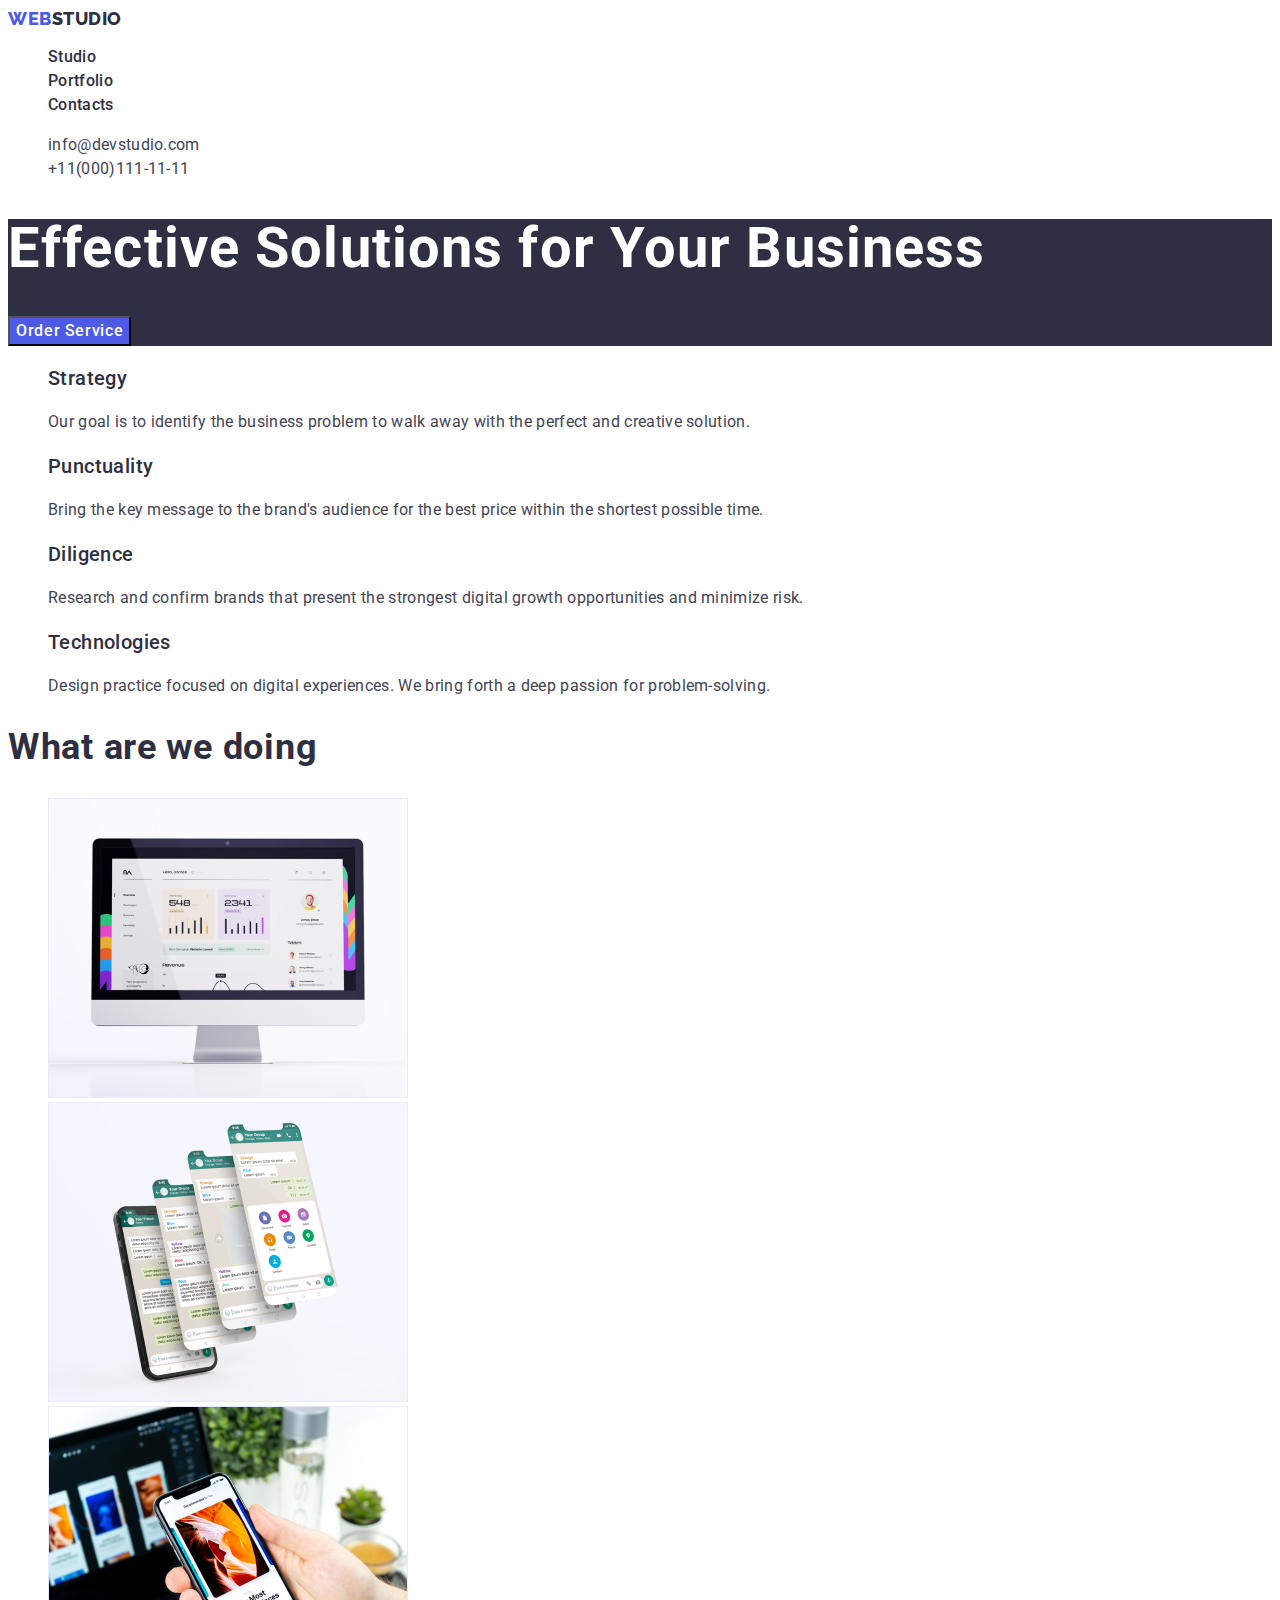
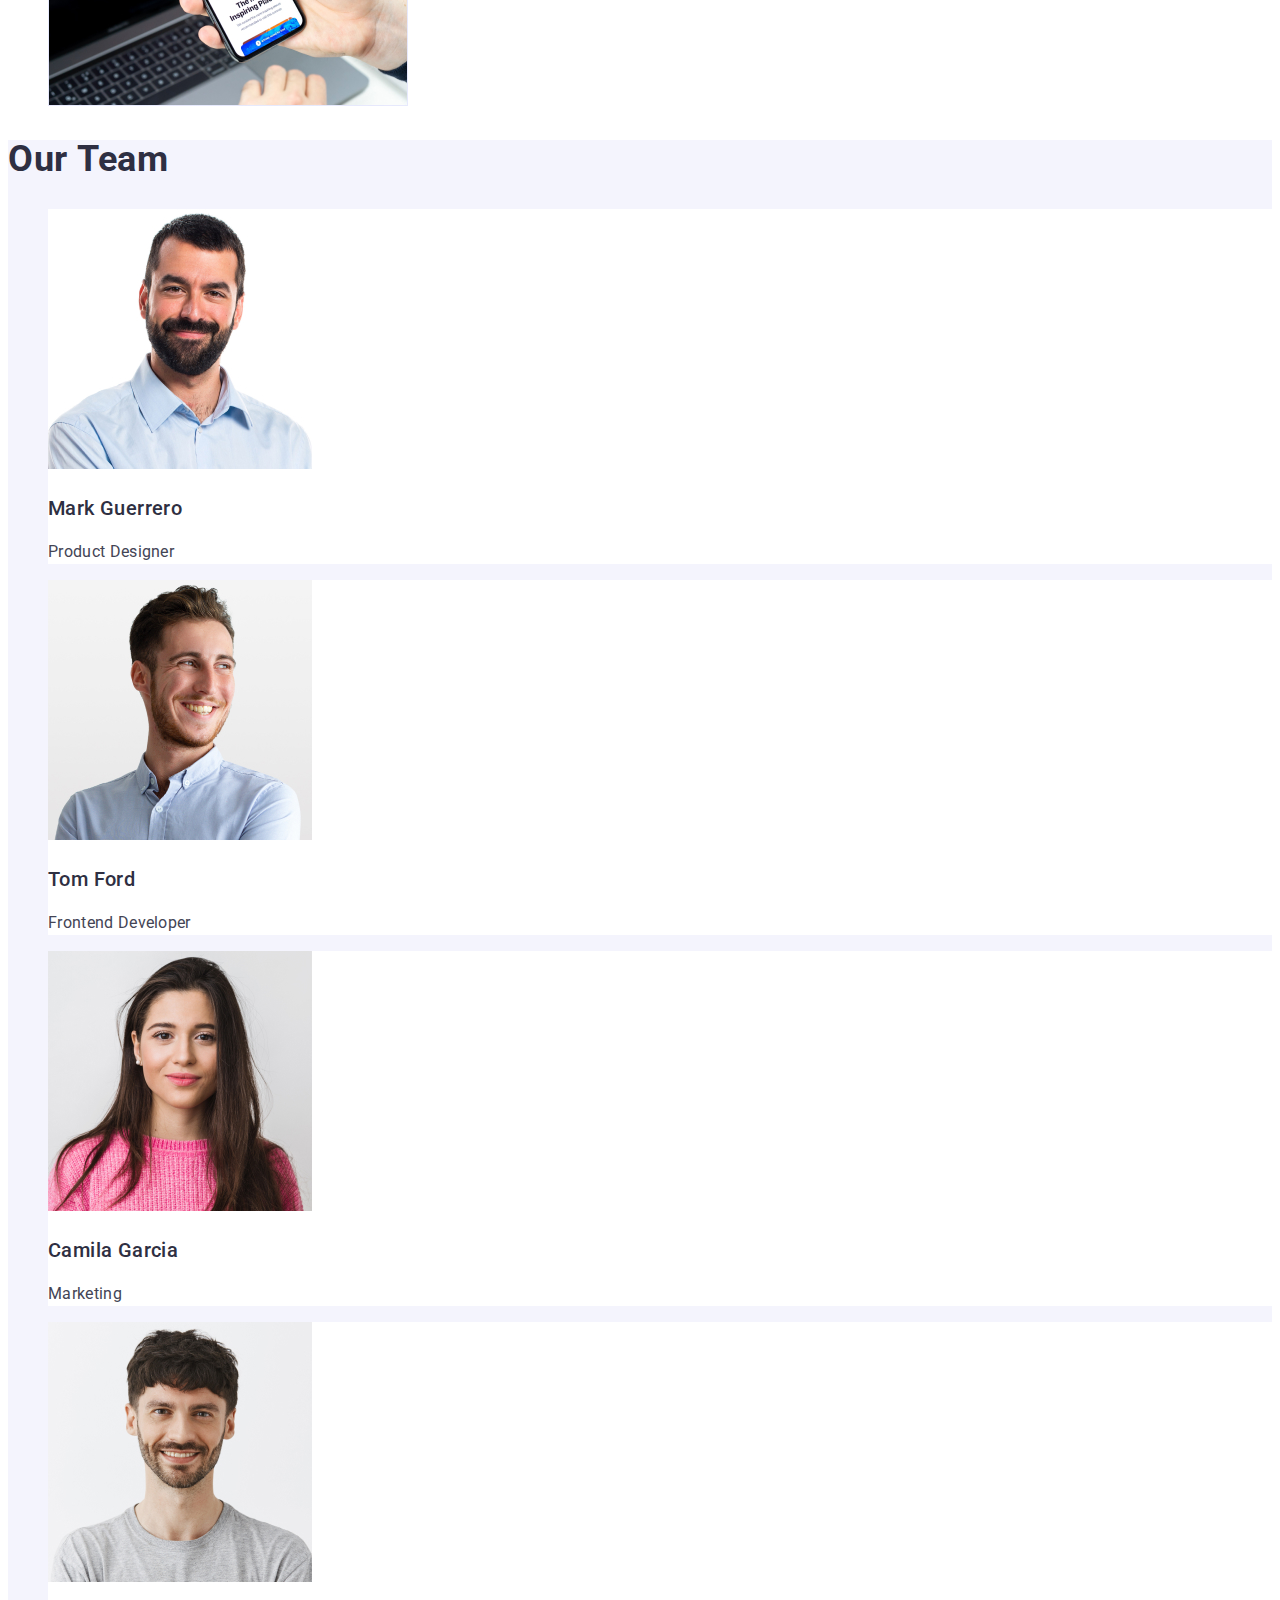
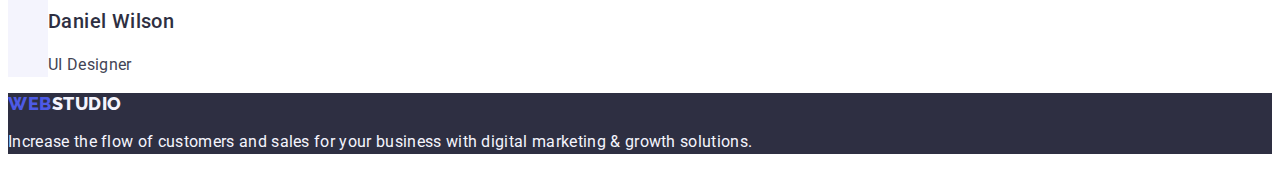
<file: index.html>
<!DOCTYPE html>
<html lang="en">
  <head>
    <meta charset="UTF-8" />
    <meta http-equiv="X-UA-Compatible" content="IE=edge" />
    <meta name="viewport" content="width=device-width, initial-scale=1.0" />
    <title>WebStudio</title>
    <!-- Fonds styles -->
    <link rel="preconnect" href="https://fonts.googleapis.com" />
    <link rel="preconnect" href="https://fonts.gstatic.com" crossorigin />
    <link
      href="https://fonts.googleapis.com/css2?family=Raleway:wght@800&family=Roboto:wght@400;500;700&display=swap"
      rel="stylesheet"
    />
    <!-- Custome styles -->
    <link rel="stylesheet" href="./css/styles.css" />
  </head>
  <body>
    <header class="header">
      <nav class="header-nav">
        <a class="header-logo link" href="./index.html"
          >Web<span class="colortext">Studio</span></a
        >
        <ul class="header-nav-basic list">
          <li class="header-nav-item">
            <a class="header-nav-item link" href="./index.html">Studio</a>
          </li>
          <li class="header-nav-item">
            <a class="header-nav-item link" href="./portfolio.html"
              >Portfolio</a
            >
          </li>
          <li class="header-nav-item">
            <a class="header-nav-item link" href="">Contacts</a>
          </li>
        </ul>
      </nav>
      <address class="header-contacts">
        <ul class="contacts-title list">
          <li>
            <a class="contacts link" href="mailto:info@devstudio.com"
              >info@devstudio.com</a
            >
          </li>
          <li>
            <a class="contacts link" href="tel:+110001111111"
              >+11(000)111-11-11</a
            >
          </li>
        </ul>
      </address>
    </header>
    <main>
      <!-- Order -->
      <section class="order">
        <h1 class="order-title">Effective Solutions for Your Business</h1>
        <button class="btn_hero" type="button">Order Service</button>
      </section>
      <!-- Feature -->
      <section class="feature">
        <h2 class="hidden">Abaut us</h2>
        <ul class="list">
          <li>
            <h3 class="feature-title">Strategy</h3>
            <p class="feature-subtitle">
              Our goal is to identify the business problem to walk away with the
              perfect and creative solution.
            </p>
          </li>
          <li>
            <h3 class="feature-title">Punctuality</h3>
            <p class="feature-subtitle">
              Bring the key message to the brand's audience for the best price
              within the shortest possible time.
            </p>
          </li>
          <li>
            <h3 class="feature-title">Diligence</h3>
            <p class="feature-subtitle">
              Research and confirm brands that present the strongest digital
              growth opportunities and minimize risk.
            </p>
          </li>
          <li>
            <h3 class="feature-title">Technologies</h3>
            <p class="feature-subtitle">
              Design practice focused on digital experiences. We bring forth a
              deep passion for problem-solving.
            </p>
          </li>
        </ul>
      </section>
      <!-- about our work -->
      <section>
        <h2 class="section-title">What are we doing</h2>
        <ul class="about-list list">
          <li class="about-img">
            <img src="./images/about/img1.jpg" alt="schedule" width="360" />
          </li>
          <li class="about-img">
            <img
              src="./images/about/img2.jpg"
              alt="convenient communication"
              width="360"
            />
          </li>
          <li class="about-img">
            <img
              src="./images/about/img3.jpg"
              alt="fast communication"
              width="360"
            />
          </li>
        </ul>
      </section>
      <!--  Our Team  -->
      <section class="tim">
        <h2 class="team-title">Our Team</h2>
        <ul class="team-list list">
          <li class="paragraph">
            <img
              src="./images/about/img4.jpg"
              alt="Mark Guerrero"
              width="264"
            />
            <h3 class="subtitle">Mark Guerrero</h3>
            <p class="tim-about">Product Designer</p>
          </li>
          <li class="paragraph">
            <img src="./images/about/img5.jpg" alt="Tom Ford" width="264" />
            <h3 class="subtitle">Tom Ford</h3>
            <p class="tim-about">Frontend Developer</p>
          </li>
          <li class="paragraph">
            <img
              src="./images/about/img6.jpg"
              alt="Camila Garcia"
              width="264"
            />
            <h3 class="subtitle">Camila Garcia</h3>
            <p class="tim-about">Marketing</p>
          </li>
          <li class="paragraph">
            <img
              src="./images/about/img7.jpg"
              alt="Daniel Wilson"
              width="264"
            />
            <h3 class="subtitle">Daniel Wilson</h3>
            <p class="tim-about">UI Designer</p>
          </li>
        </ul>
      </section>
    </main>
    <!-- footer -->
    <footer class="footer">
      <a class="header-logo link" href="./index.html"
        >Web<span class="footer-colortext">Studio</span></a
      >
      <p class="footer-text">
        Increase the flow of customers and sales for your business with digital
        marketing & growth solutions.
      </p>
    </footer>
  </body>
</html>
</file>
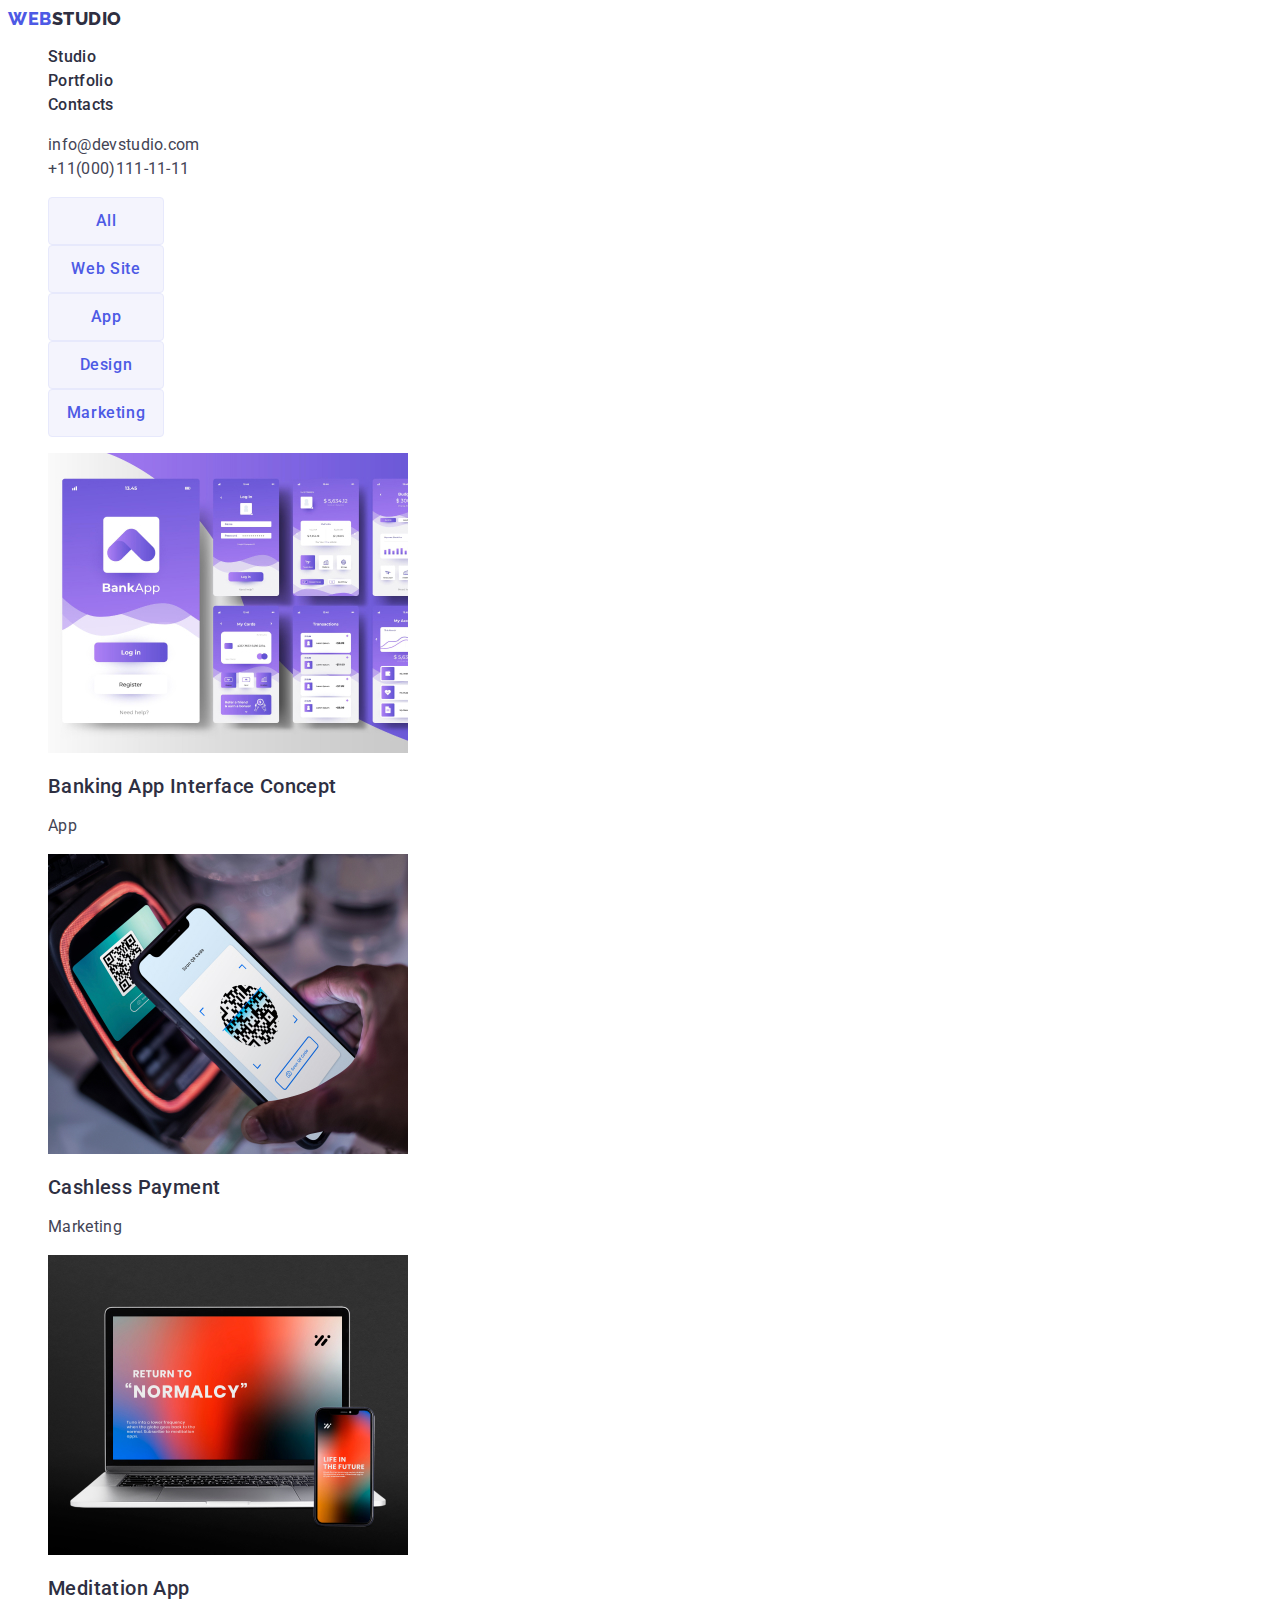
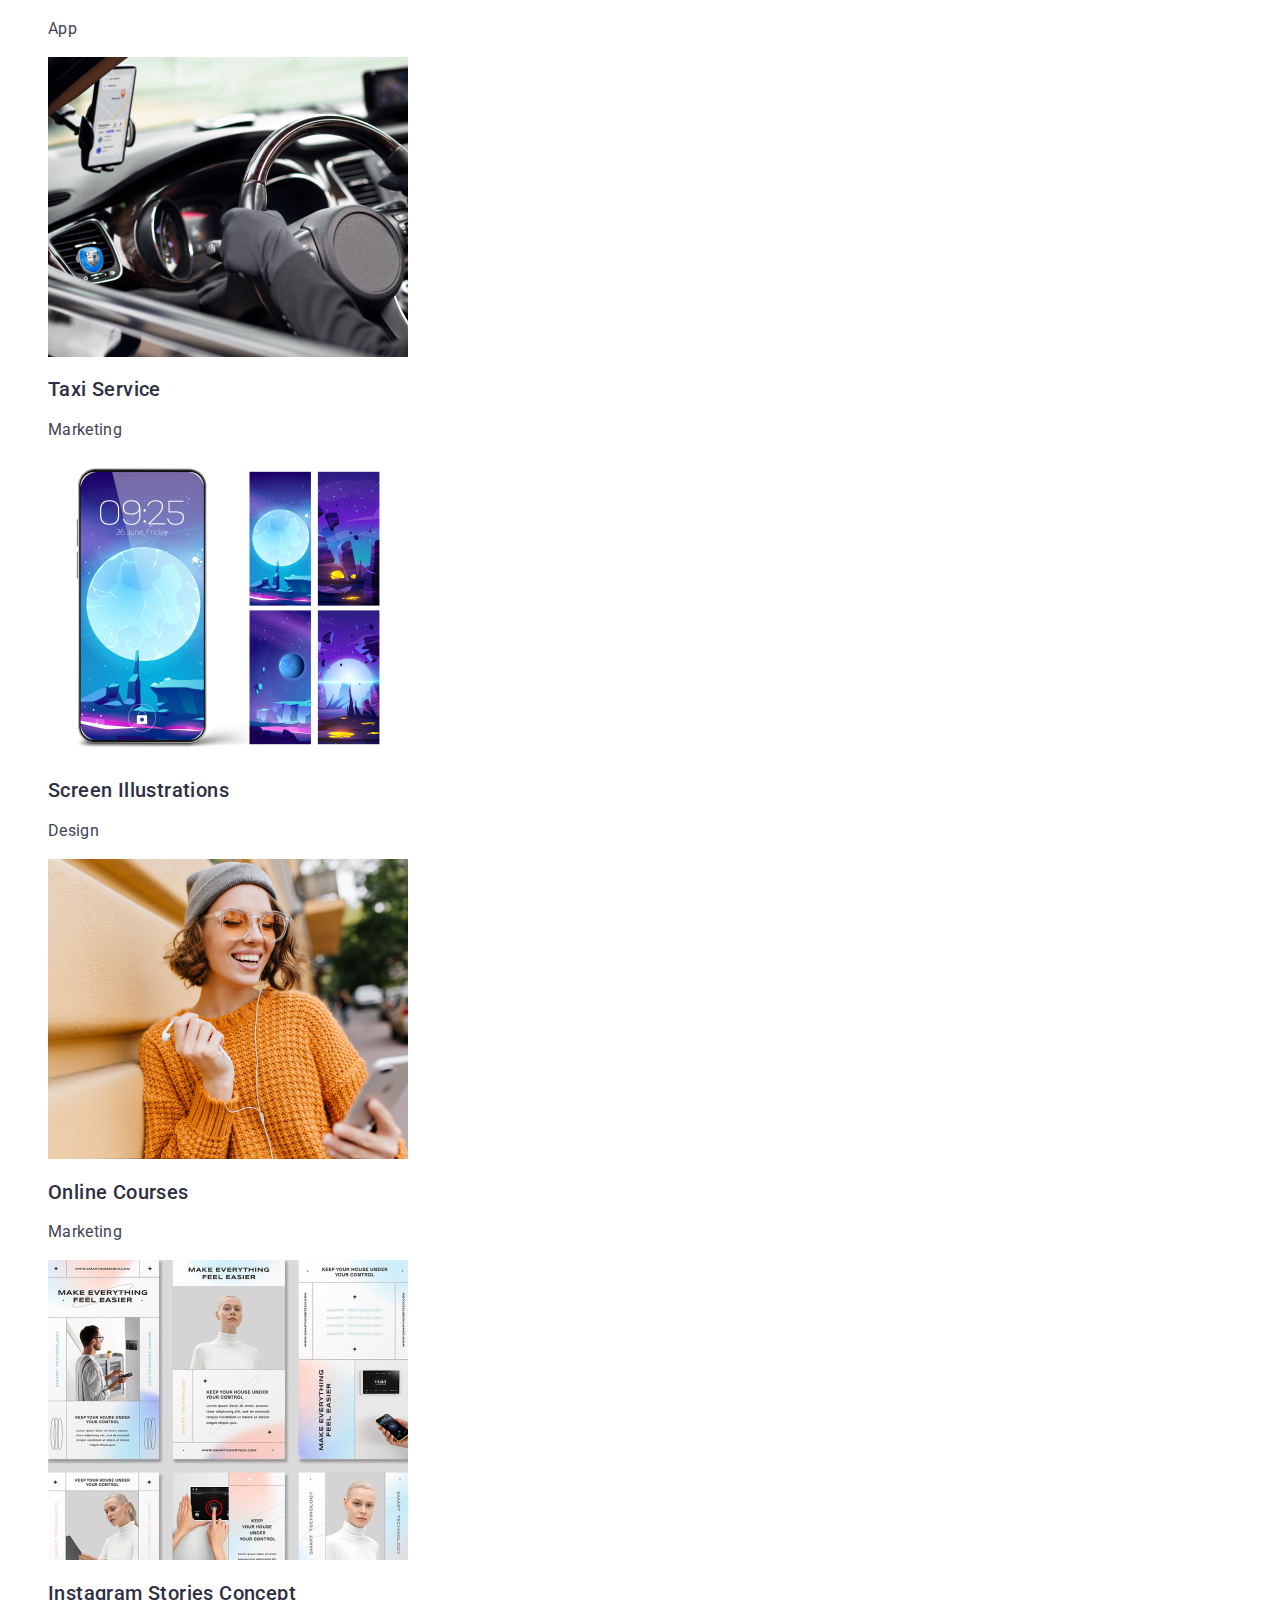
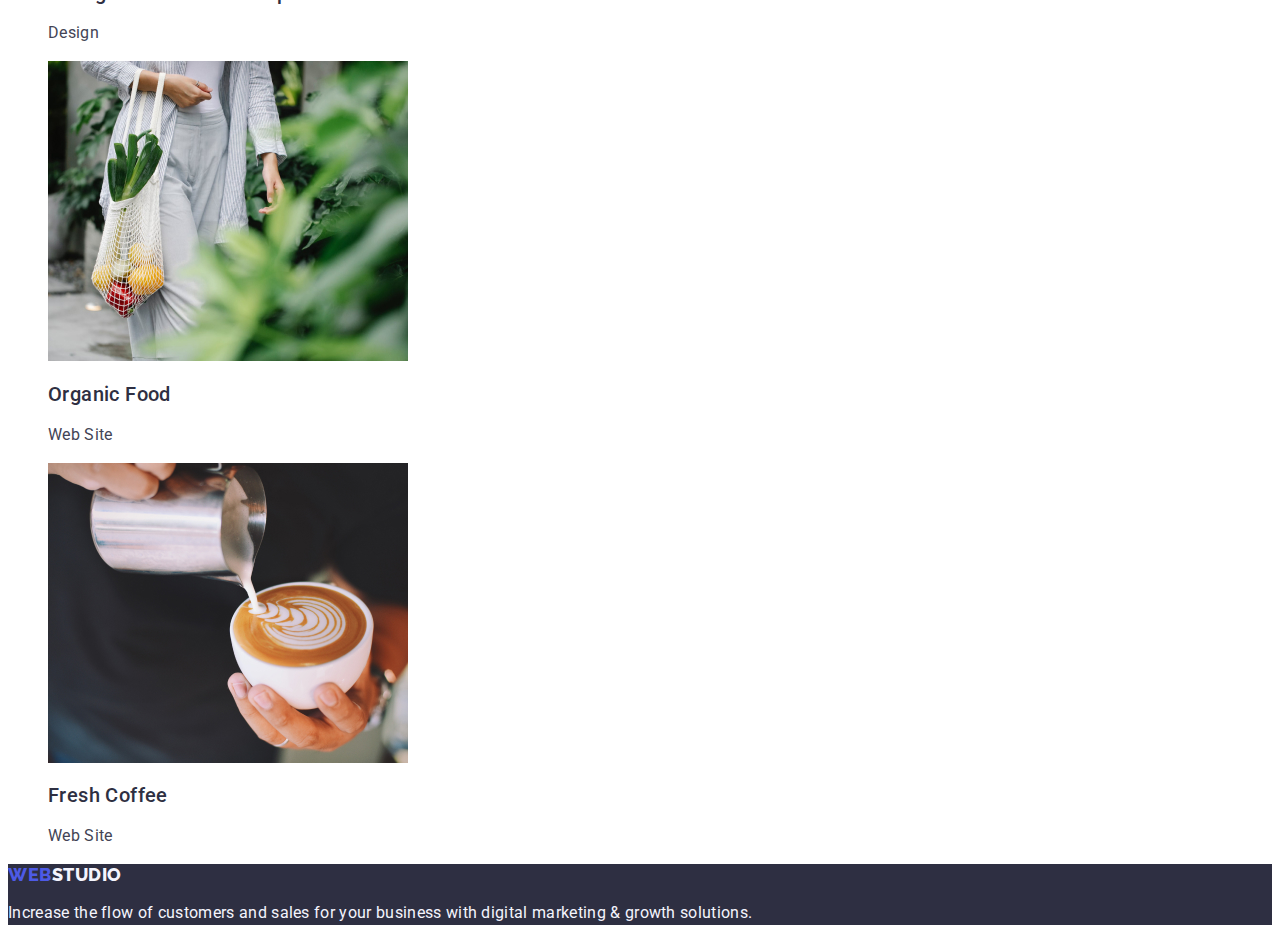
<file: portfolio.html>
<!DOCTYPE html>
<html lang="en">
<head>
    <meta charset="UTF-8">
    <meta http-equiv="X-UA-Compatible" content="IE=edge">
    <meta name="viewport" content="width=device-width, initial-scale=1.0">
    <title>WebStudio</title>
    <link rel="preconnect" href="https://fonts.googleapis.com" />
    <link rel="preconnect" href="https://fonts.gstatic.com" crossorigin />
    <link
      href="https://fonts.googleapis.com/css2?family=Raleway:wght@800&family=Roboto:wght@400;500;700&display=swap"
      rel="stylesheet"
    />

    <!-- Custome styles -->
    <link rel="stylesheet" href="./css/styles.css" />

</head>
<body>
    <header>
        <nav class="header-nav">
                <a href="./index.html" class="header-logo link">Web<span class="colortext">Studio</span></a>  
                <ul class="header-nav-basic list">
                  <li class="header-nav-item">
                     <a class="header-nav-item link" href="./index.html">Studio</a>
                  </li>
                  <li class="header-nav-item">
                      <a class="header-nav-item link" href="./portfolio.html">Portfolio</a>
                  </li>
                  <li class="header-nav-item">
                     <a class="header-nav-item link" href="">Contacts</a>
                  </li>
                </ul>
        </nav>
        <address class="header-contacts">
                 <ul class="contacts-title list">
                       <li>
                          <a class="contacts link" href="mailto:info@devstudio.com">info@devstudio.com</a>
                        </li>
                      <li>
                          <a class="contacts link" href="tel:+110001111111">+11(000)111-11-11</a>
                      </li>
                 </ul>
         </address>
    </header>
    <main>
        <!-- Filter -->
        <section>
            <h1 class="hidden">Portfolio</h1>
            <ul class="section-btn list">
                <li>
                    <button class="btn-portfolio" type="button">All</button>
                </li>
                <li >
                    <button class="btn-portfolio" type="button">Web Site</button>
                </li>
                <li >
                    <button class="btn-portfolio" type="button">App</button>
                </li>
                <li >
                    <button class="btn-portfolio" type="button">Design</button>
                </li>
                <li >
                    <button class="btn-portfolio" type="button">Marketing</button>
                </li>
            </ul>
          
          <!--Row-->
       
          <ul class="list">
            <li> 
                <a class="link" href="">
                <img src="./images/about/img9.jpg" alt="Banking App Interface Concept"
                Width="360"
                Height="300">
                <h2 class="row-title">Banking App Interface Concept</h2>
                <p class="card-title">App</p>
            </a>
            </li>
            <li>
            <a class="link" href="">
                   <img src="./images/about/img8.jpg" alt="Cashless Payment"
                     Width="360"
                     Height="300">
                   <h2 class="row-title" >Cashless Payment</h2>
                <p class="card-title">Marketing</p>
            </a>
            </li>
            <li> 
                <a class="link" href="">
                <img src="./images/about/img10.jpg" alt="Meditation App"
                Width="360"
                Height="300">
                <h2 class="row-title" >Meditation App</h2>
                <p class="card-title">App</p>
            </a>
            </li>
            <li> 
                <a class="link" href="">
                <img src="./images/about/img12.jpg" alt="Taxi Service"
                Width="360"
                Height="300">
                <h2 class="row-title" >Taxi Service</h2>
                <p class="card-title">Marketing</p>
            </a>
            </li>
            <li> 
                <a class="link" href="">
                <img src="./images/about/img11.jpg" alt="Screen Illustrations"
                Width="360"
                Height="300">
                <h2 class="row-title" >Screen Illustrations</h2>
                <p class="card-title">Design</p>
            </a>
            </li>
            <li> 
                <a class="link" href="">
                <img src="./images/about/img13.jpg" alt="Online Courses"
                Width="360"
                Height="300">
                <h2 class="row-title" >Online Courses</h2>
                <p class="card-title">Marketing</p>
            </a>
            </li>
            <li> 
                <a class="link" href="">
                <img src="./images/about/img15.jpg" alt="Instagram Stories Concept"
                Width="360"
                Height="300">
                <h2 class="row-title" >Instagram Stories Concept</h2>
                <p class="card-title">Design</p>
            </a>
            </li>
            <li> 
                <a class="link" href="">
                <img src="./images/about/img14.jpg" alt="Organic Food"
                Width="360"
                Height="300">
                <h2 class="row-title" >Organic Food</h2>
                <p class="card-title">Web Site</p>
            </a>
            </li>
            <li> 
                <a class="link" href="">
                <img src="./images/about/img16.jpg" alt="Fresh Coffee"
                Width="360"
                Height="300">
                <h2 class="row-title" >Fresh Coffee</h2>
                <p class="card-title">Web Site</p>
                </a>
            </li>
          </ul>
        </section>
    </main>
    <footer class="footer">
        <a class="header-logo link" href="./index.html">Web<span class="footer-colortext">Studio</span></a>
        <p class="footer-text">
          Increase the flow of customers and sales for your business with digital
          marketing & growth solutions.
        </p>
      </footer>
  
</body>
</html>
</file>
<file: css/styles.css>
:root {
  /* Color */
  --color-iris: #4d5ae5;
  --color-ocean: #404bbf;
  --color-navy-blue: #2e2f42;
  --color-green: #31d0aa;
  --color-slate: #434455;
  --color-light-slate: #8e8f99;
  --color-cornflower: #e7e9fc;
  --color-cloud: #f4f4fd;
  --color-navy-blue-modal: #2e2f42;
  --color-grey: #2e2f42;
  --color-white: #ffffff;
  --color-dairy: #fcfcfc;
  /* Fonds */
  --primary-fonds: "Roboto",sans-serif;
  --secondary-fond: "Raleway",sans-serif;
}
body {
  font-family: "Roboto",sans-serif;
  font-size: 16px;
  background-color: white;
  color: var(--color-slate);
}
/* Base style */
.list {
  list-style: none;
  
}
.link {
  text-decoration: none;
}
/* Start */
.header-logo {
  font-family: "Raleway", sans-serif;
  font-weight: 800;
  font-size: 18px;
  line-height: 1.17;
  letter-spacing: 0.03em;
  text-transform: uppercase;
  color: var(--color-iris);
}
.contacts {
  letter-spacing: 0.02em;
  line-height: 1.5;
  color: var(--color-slate);
}
.header-contacts {
  font-style: normal;
}
.contacts:hover,
.contacts:focus {
  color: var(--color-ocean);
}

.colortext {
  font-family: "Raleway";
  font-weight: 800;
  font-size: 18px;
  line-height: 1.17;
  letter-spacing: 0.03em;
  text-transform: uppercase;
  color: var(--color-navy-blue);
}

.btn_hero {
  cursor: pointer;
  font-size: 16px;
  font-family: "Roboto", sans-serif;
  font-weight: 500;
  line-height: 1.5;
  letter-spacing: 0.04em;
  text-decoration: none;
  text-transform: none;
  color: var(--color-white);
  background-color: var(--color-iris);
}
.btn_hero:hover,
.btn_hero:focus {
  background-color: var(--color-ocean);
}
.btn-portfolio {
  cursor: pointer;
  font-family: "Roboto", sans-serif;
  letter-spacing: 0.04em;
  line-height: 1.5;
  font-weight: 500;
  font-size: 16px;
  color: var(--color-iris);
  background-color: var(--color-cloud);
  width: 116px;
  height: 48px;
  border: 1px solid var(--color-cornflower);
  border-radius: 4px;
}
.btn-portfolio:hover,
:focus {
background-color:var(--color-ocean);
color: var(--color-white);
}
/* feature */
.hidden {
  display: none;
}
/* Heder style */
.order {
  background-color: var(--color-navy-blue-modal);

}
.order-title {
  font-size: 56px;
  font-family: "Roboto";
  font-weight: 700;
  line-height: 1.07;
  letter-spacing: 0.02em;
  color: var(--color-white);
}
.feature-title {
  font-family: "Roboto";
  font-weight: 500;
  font-size: 20px;
  line-height: 1.2;
  letter-spacing: 0.02em;
  color: #2e2f42;
}
.feature-subtitle {
  font-family: "Roboto";
  font-size: 16px;
  line-height: 1.5;
  letter-spacing: 0.02em;
  color: #434455;
}
.tim {
  background-color: var(--color-cloud);
}
.header-nav-item {
  font-weight: 500;
  font-size: 16px;
  line-height: 1.5;
  letter-spacing: 0.02em;
  color: #2e2f42;
}
.header-nav-item:hover,
.header-nav-item:focus {
  color: #404bbf;
}
.team-list {
  background-color: #f4f4fd;
}

.section-title {
  font-family: "Roboto";
  font-size: 36px;
  font-weight: 700;
  line-height: 1.11;
  letter-spacing: 0.02em;
  color: var(--color-navy-blue);
}
.team-title {
font-weight: 700;
font-size: 36px;
line-height: 1.11;

letter-spacing: 0.02em;
color: var(--color-navy-blue);


}
.subtitle {
  font-weight: 500;
  font-size: 20px;
  line-height: 1.2;
  color: var(--color-navy-blue);
  letter-spacing: 0.02em 
  
}
.tim-about {
  font-weight: 400;
  font-size: 16px;
  line-height: 1.5;
  letter-spacing: 0.02em;
}

.paragraph {
  line-height: 1.5;
  font-size: 16px;
  background: #ffffff;
  letter-spacing: 0.02em;
}

.row-title {
font-weight: 500;
font-size: 20px;
line-height: 1.2;
letter-spacing: 0.02em;
color: var(--color-navy-blue);
}
.card-title {
font-weight: 400;
font-size: 16px;
line-height: 1.5;
letter-spacing: 0.02em;
color: var(--color-slate);
}

.footer {
  background-color: var(--color-navy-blue);
}
.footer-colortext {
  color: #f4f4fd;
}
.footer-text {
  font-family: "Roboto";
  font-weight: 400;
  font-size: 16px;
  line-height: 1.5;
  letter-spacing: 0.02em;
  color: var(--color-cloud);
}
</file>
